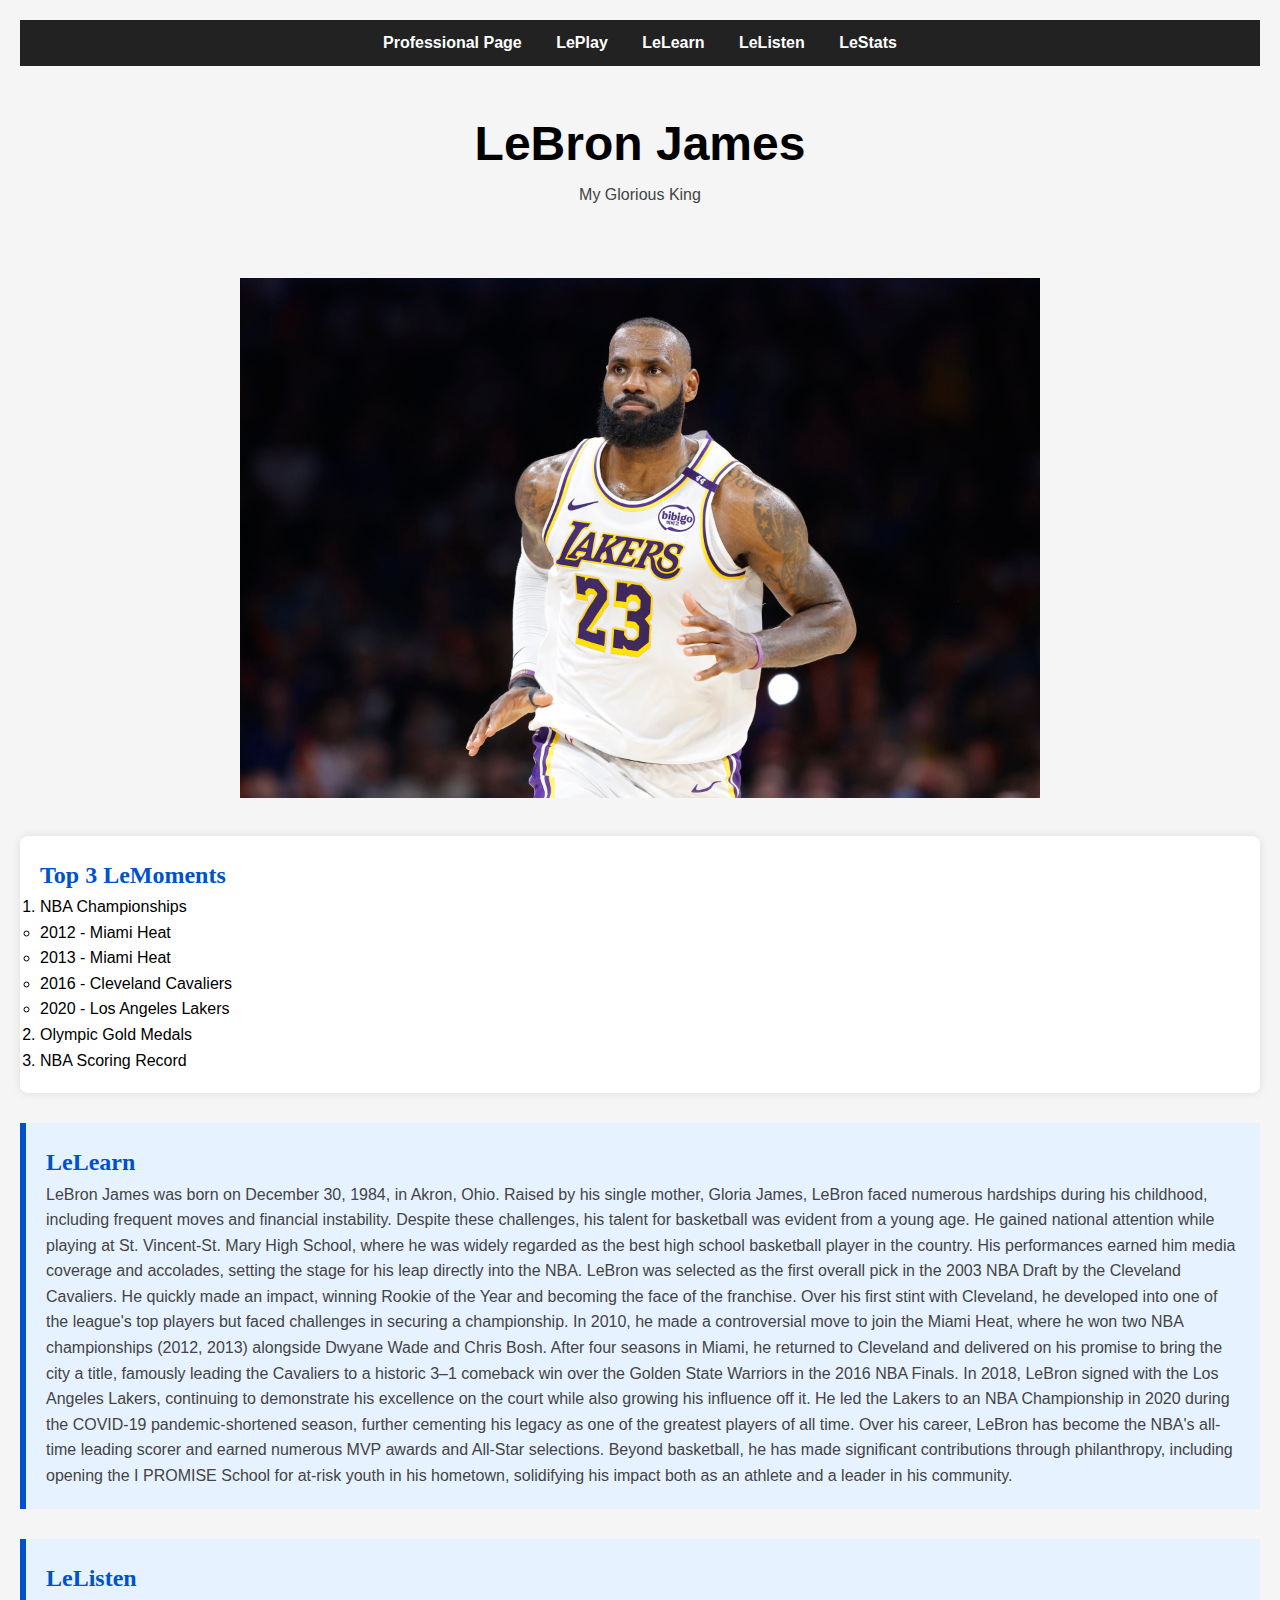
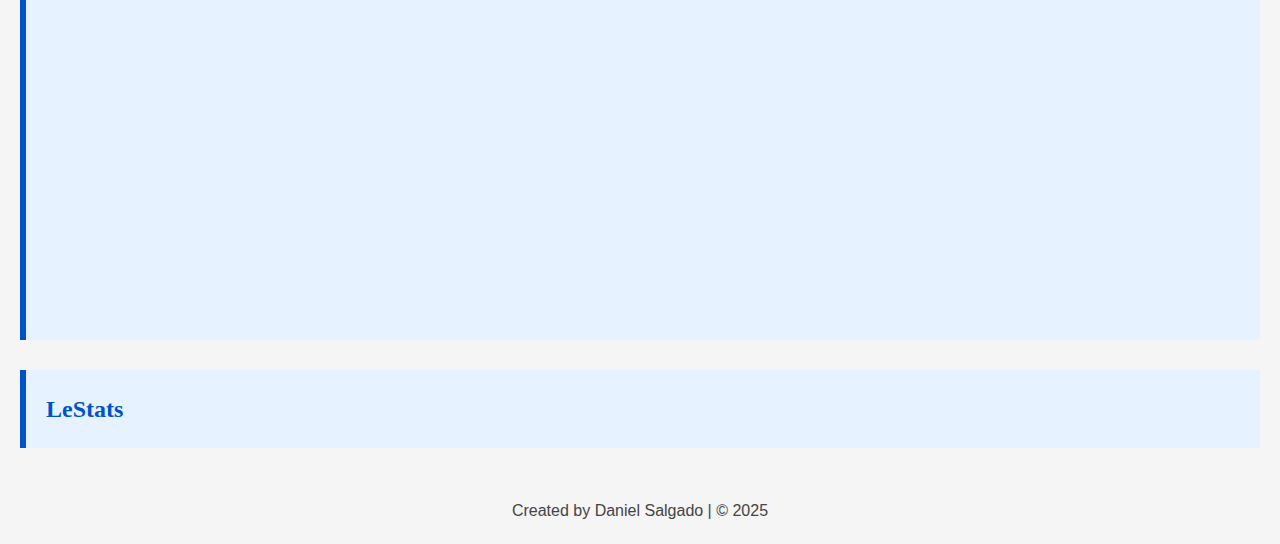
<file: scratch.html>
<!DOCTYPE html>
<html lang="en">
<head>
    <meta charset="UTF-8">
    <meta name="viewport" content="width=device-width, initial-scale=1.0">
    <title>LeWebsite</title>
    <link rel="stylesheet" href="css/scratch.css">
</head>

<!-- Navigation -->
<nav>
    <ul>
        <li><a href="index.html">Professional Page</a></li>
        <li><a href="webapp.html">LePlay</a> </li>
        <li><a href="#career">LeLearn</a></li>
        <li><a href="#video">LeListen</a></li>
        <li><a href="#tableau">LeStats</a></li>
    </ul>
</nav>

<!-- Header Section -->
<div class="header">
    <h1>LeBron James</h1>
    <p>My Glorious King</p>
</div>

<!-- Image Section -->
<div class="image-section">
    <img src="assets/img/LEBRONNNNNN.jpg" alt="LeBron James" width="800">
</div>

<!-- Embedded Ordered and Unordered Lists -->
<div class="list-section">
    <h2>Top 3 LeMoments</h2>
    <ol>
        <li>NBA Championships
            <ul>
                <li>2012 - Miami Heat</li>
                <li>2013 - Miami Heat</li>
                <li>2016 - Cleveland Cavaliers</li>
                <li>2020 - Los Angeles Lakers</li>
            </ul>
        </li>
        <li>Olympic Gold Medals</li>
        <li>NBA Scoring Record</li>
    </ol>
</div>

<!-- On-page Anchor Target -->
<div class="content-block" id="career">
    <h2>LeLearn</h2>
    <p>LeBron James was born on December 30, 1984, in Akron, Ohio. Raised by his single mother, Gloria James, LeBron faced numerous hardships during his childhood, including frequent moves and financial instability. Despite these challenges, his talent for basketball was evident from a young age. He gained national attention while playing at St. Vincent-St. Mary High School, where he was widely regarded as the best high school basketball player in the country. His performances earned him media coverage and accolades, setting the stage for his leap directly into the NBA.

        LeBron was selected as the first overall pick in the 2003 NBA Draft by the Cleveland Cavaliers. He quickly made an impact, winning Rookie of the Year and becoming the face of the franchise. Over his first stint with Cleveland, he developed into one of the league's top players but faced challenges in securing a championship. In 2010, he made a controversial move to join the Miami Heat, where he won two NBA championships (2012, 2013) alongside Dwyane Wade and Chris Bosh. After four seasons in Miami, he returned to Cleveland and delivered on his promise to bring the city a title, famously leading the Cavaliers to a historic 3–1 comeback win over the Golden State Warriors in the 2016 NBA Finals.
        
        In 2018, LeBron signed with the Los Angeles Lakers, continuing to demonstrate his excellence on the court while also growing his influence off it. He led the Lakers to an NBA Championship in 2020 during the COVID-19 pandemic-shortened season, further cementing his legacy as one of the greatest players of all time. Over his career, LeBron has become the NBA's all-time leading scorer and earned numerous MVP awards and All-Star selections. Beyond basketball, he has made significant contributions through philanthropy, including opening the I PROMISE School for at-risk youth in his hometown, solidifying his impact both as an athlete and a leader in his community.</p>
</div>

<!-- Embedded YouTube Video -->
<div class="content-block" id="video">
    <h2>LeListen</h2>
    <iframe width="560" height="315" src="https://www.youtube.com/embed/uWgiKI_RVyM" title="YouTube video player" frameborder="0" allow="accelerometer; autoplay; clipboard-write; encrypted-media; gyroscope; picture-in-picture" allowfullscreen></iframe>
</div>

<!-- Embedded Tableau Visualization -->
<div class="content-block" id="tableau">
    <h2>LeStats</h2>
    <div>
        <div class='tableauPlaceholder' 
        id='viz1745444202344' 
        style='position: relative'><noscript><a href='#'><img alt='Lebron_James ' 
            src='https:&#47;&#47;public.tableau.com&#47;static&#47;images&#47;Le&#47;Lebron_James_Career&#47;Lebron_James&#47;1_rss.png' 
            style='border: none' /></a></noscript><object class='tableauViz'  style='display:none;'><param name='host_url' 
                value='https%3A%2F%2Fpublic.tableau.com%2F' /> <param name='embed_code_version' value='3' /> <param name='site_root' value='' /><param name='name' value='Lebron_James_Career&#47;Lebron_James' /><param name='tabs' value='no' /><param name='toolbar' value='yes' /><param name='static_image' value='https:&#47;&#47;public.tableau.com&#47;static&#47;images&#47;Le&#47;Lebron_James_Career&#47;Lebron_James&#47;1.png' /> <param name='animate_transition' value='yes' /><param name='display_static_image' value='yes' /><param name='display_spinner' value='yes' /><param name='display_overlay' value='yes' /><param name='display_count' value='yes' /><param name='language' value='en-US' /></object></div>                <script type='text/javascript'>                    var divElement = document.getElementById('viz1745444202344');                    var vizElement = divElement.getElementsByTagName('object')[0];                    if ( divElement.offsetWidth > 800 ) { vizElement.style.width='1000px';vizElement.style.height='827px';} else if ( divElement.offsetWidth > 500 ) { vizElement.style.width='1000px';vizElement.style.height='827px';} else { vizElement.style.width='100%';vizElement.style.height='2027px';}                     var scriptElement = document.createElement('script');                    scriptElement.src = 'https://public.tableau.com/javascripts/api/viz_v1.js';                    vizElement.parentNode.insertBefore(scriptElement, vizElement);                </script>
    </div>
    
    <script type='text/javascript' src='https://public.tableau.com/javascripts/api/viz_v1.js'></script>
</div>

<!-- Footer -->
<footer>
    <p>Created by Daniel Salgado | &copy; 2025</p>
</footer>
</body>
</html>
</file>
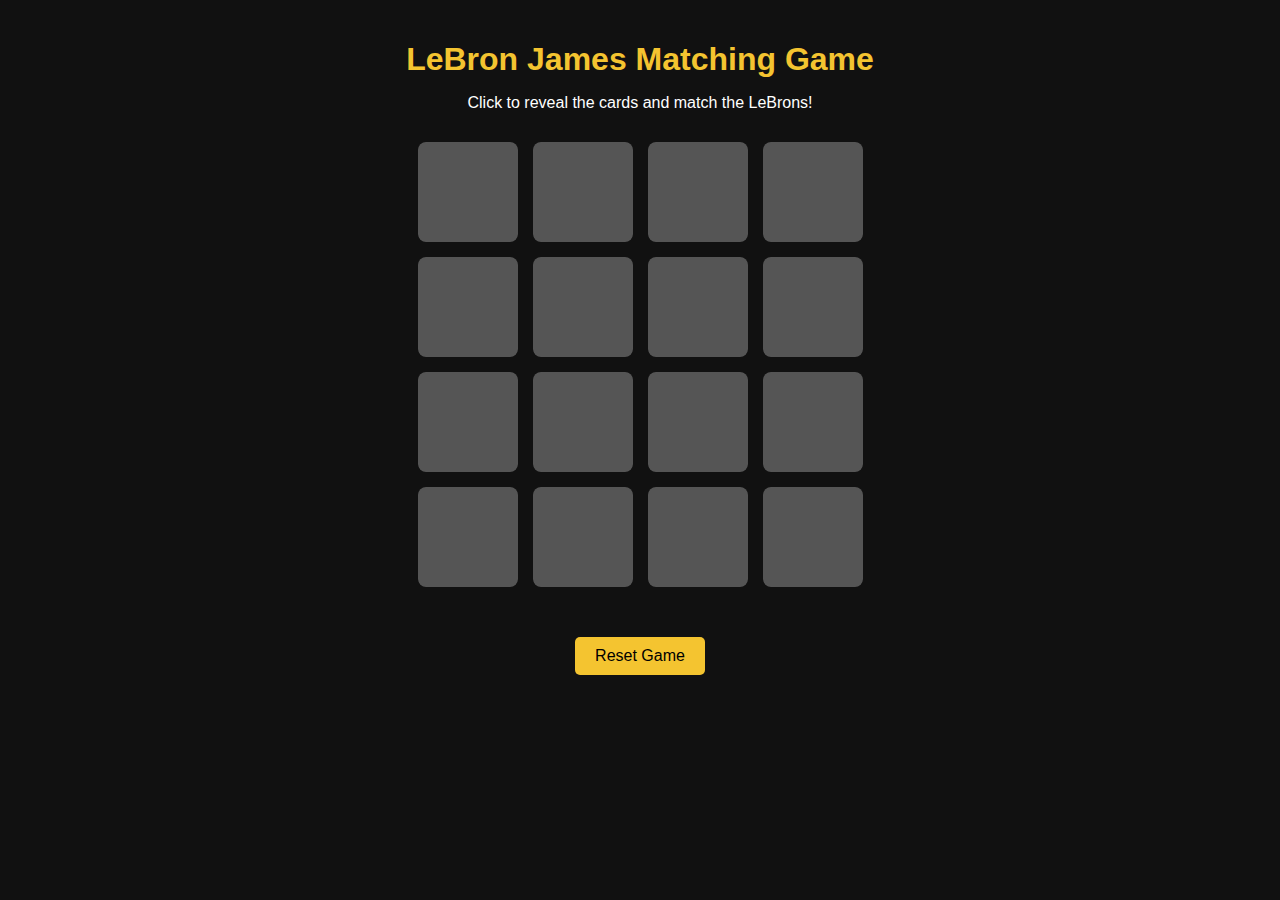
<file: webapp.html>
<!DOCTYPE html>
<html lang="en">
<head>
  <meta charset="UTF-8" />
  <meta name="viewport" content="width=device-width, initial-scale=1.0"/>
  <title>LeBron Matching Game</title>
  <style>
    body {
      font-family: 'Arial', sans-serif;
      background-color: #111;
      color: #fff;
      text-align: center;
      margin: 0;
      padding: 20px;
    }

    h1 {
      margin-bottom: 10px;
      color: #f4c430;
    }

    #game-board {
      display: grid;
      grid-template-columns: repeat(4, 100px);
      grid-gap: 15px;
      justify-content: center;
      margin: 30px auto;
    }

    .card {
      width: 100px;
      height: 100px;
      background-color: #333;
      border-radius: 8px;
      cursor: pointer;
      overflow: hidden;
      position: relative;
      transition: transform 0.2s;
    }

    .card img {
      width: 100%;
      height: 100%;
      display: none;
      object-fit: cover;
    }

    .card.flipped img {
      display: block;
    }

    .card.flipped::before {
      display: none;
    }

    .card::before {
      content: "";
      background-color: #555;
      width: 100%;
      height: 100%;
      position: absolute;
      top: 0;
      left: 0;
      border-radius: 8px;
    }

    #reset {
      margin-top: 20px;
      background-color: #f4c430;
      border: none;
      padding: 10px 20px;
      font-size: 1rem;
      cursor: pointer;
      border-radius: 5px;
    }

    #reset:hover {
      background-color: #e0b000;
    }
  </style>
</head>
<body>

  <h1>LeBron James Matching Game</h1>
  <p>Click to reveal the cards and match the LeBrons!</p>
  <div id="game-board"></div>
  <button id="reset">Reset Game</button>

  <script>
    const images = [
      "assets/img/LeSmile.jpg", // 1
      "assets/img/LeLife.jpg", // 2
      "assets/img/LeCrisis.jpg", // 3
      "assets/img/LeTomAndJerry.jpg", // 4
      "assets/img/LeMickey.jpg", // 5
      "assets/img/LeMog.jpg", // 6
      "assets/img/LeRead.jpg", // 7
      "assets/img/LeMove.jpg"  // 8
    ];

    const gameBoard = document.getElementById("game-board");
    const resetButton = document.getElementById("reset");

    let cardArray = [];
    let firstCard = null;
    let lockBoard = false;

    function shuffle(array) {
      for (let i = array.length - 1; i > 0; i--) {
        const j = Math.floor(Math.random() * (i + 1));
        [array[i], array[j]] = [array[j], array[i]];
      }
      return array;
    }

    function createBoard() {
      const doubleImages = shuffle([...images, ...images]); // 8 pairs
      gameBoard.innerHTML = "";

      doubleImages.forEach((src, index) => {
        const card = document.createElement("div");
        card.classList.add("card");
        card.dataset.src = src;

        const img = document.createElement("img");
        img.src = src;

        card.appendChild(img);
        gameBoard.appendChild(card);

        card.addEventListener("click", () => flipCard(card));
      });
    }

    function flipCard(card) {
      if (lockBoard || card.classList.contains("flipped")) return;

      card.classList.add("flipped");

      if (!firstCard) {
        firstCard = card;
        return;
      }

      if (card.dataset.src === firstCard.dataset.src) {
        // Match found
        firstCard = null;
      } else {
        // Not a match
        lockBoard = true;
        setTimeout(() => {
          card.classList.remove("flipped");
          firstCard.classList.remove("flipped");
          firstCard = null;
          lockBoard = false;
        }, 1000);
      }
    }

    resetButton.addEventListener("click", createBoard);

    // Initial game load
    createBoard();
  </script>

</body>
</html>
</file>
<file: css/scratch.css>
/* Basic Reset */
* {
    margin: 0;
    padding: 0;
    box-sizing: border-box;
}

/* Body Styling */
body {
    font-family: 'Arial', sans-serif;
    background-color: whitesmoke;
    color: black;
    line-height: 1.6;
    padding: 20px;
}

/* Navigation Bar */
nav {
    background-color: #222;
    padding: 10px;
    text-align: center;
}

nav ul {
    list-style: none;
}

nav ul li {
    display: inline;
    margin: 0 15px;
}

nav ul li a {
    color: white;
    text-decoration: none;
    font-weight: bold;
}

nav ul li a:hover {
    text-decoration: underline;
}

/* Header */
.header {
    background-image: url('https://images.unsplash.com/photo-1588572246641-480c88e06e2f');
    background-size: cover;
    background-position: center;
    color: black;
    text-align: center;
    padding: 40px 20px;
}

.header h1 {
    font-size: 3em;
}

/* Image Section */
.image-section {
    text-align: center;
    margin: 30px 0;
}

/* List Section */
.list-section {
    margin: 30px 0;
    background-color: #fff;
    padding: 20px;
    border-radius: 8px;
    box-shadow: 0 0 10px rgba(0,0,0,0.1);
}

/* Content Blocks */
.content-block {
    margin: 30px 0;
    padding: 20px;
    background-color: #e6f2ff;
    border-left: 6px solid #0052cc;
}

/* Footer */
footer {
    margin-top: 50px;
    text-align: center;
    color: #777;
}

/* Font Customization */
h2 {
    color: #0052cc;
    font-family: 'Georgia', serif;
}

p {
    font-family: 'Verdana', sans-serif;
    color: #444;
}
</file>
